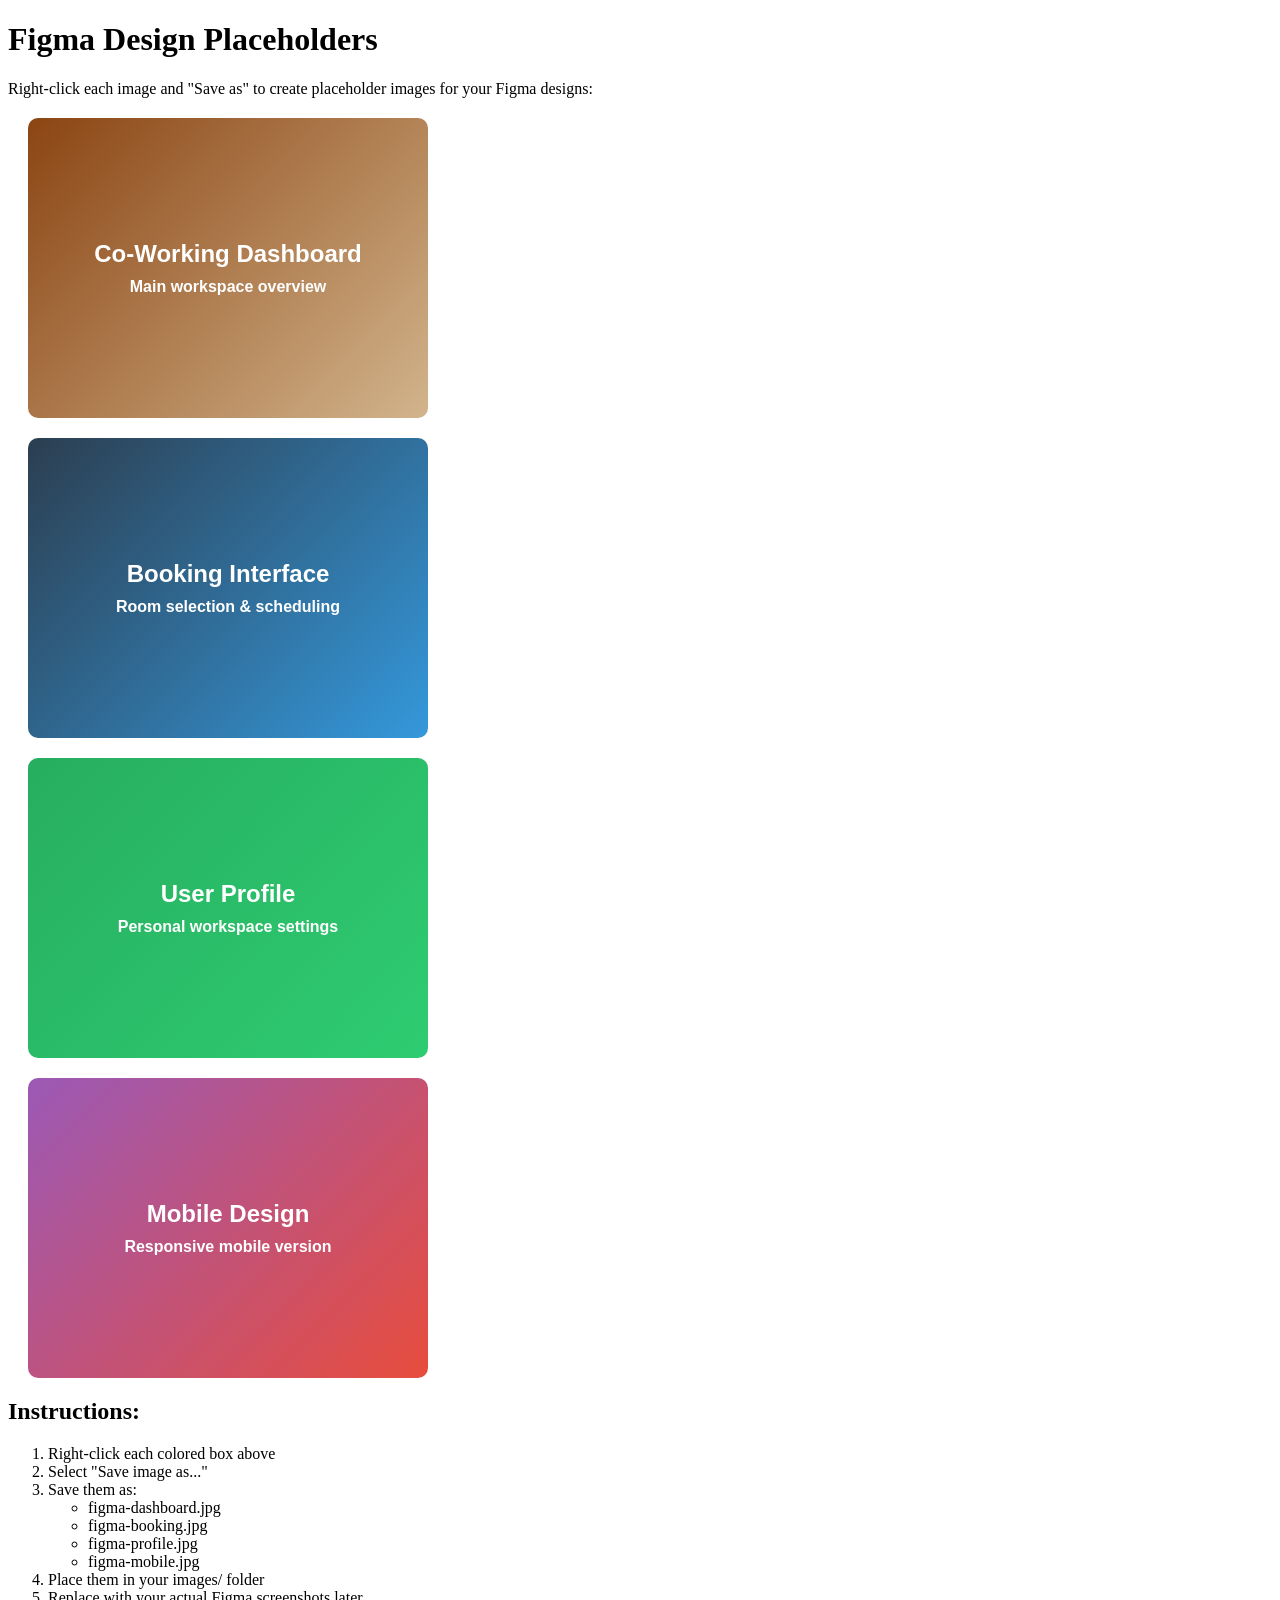
<file: create-figma-placeholders.html>
<!DOCTYPE html>
<html>
<head>
    <title>Create Figma Placeholder Images</title>
    <style>
        .placeholder {
            width: 400px;
            height: 300px;
            display: flex;
            align-items: center;
            justify-content: center;
            color: white;
            font-family: Arial, sans-serif;
            font-size: 24px;
            font-weight: bold;
            text-align: center;
            margin: 20px;
            border-radius: 10px;
        }
        .dashboard { background: linear-gradient(135deg, #8b4513, #d2b48c); }
        .booking { background: linear-gradient(135deg, #2c3e50, #3498db); }
        .profile { background: linear-gradient(135deg, #27ae60, #2ecc71); }
        .mobile { background: linear-gradient(135deg, #9b59b6, #e74c3c); }
    </style>
</head>
<body>
    <h1>Figma Design Placeholders</h1>
    <p>Right-click each image and "Save as" to create placeholder images for your Figma designs:</p>
    
    <div class="placeholder dashboard">
        <div>
            <div>Co-Working Dashboard</div>
            <div style="font-size: 16px; margin-top: 10px;">Main workspace overview</div>
        </div>
    </div>
    
    <div class="placeholder booking">
        <div>
            <div>Booking Interface</div>
            <div style="font-size: 16px; margin-top: 10px;">Room selection & scheduling</div>
        </div>
    </div>
    
    <div class="placeholder profile">
        <div>
            <div>User Profile</div>
            <div style="font-size: 16px; margin-top: 10px;">Personal workspace settings</div>
        </div>
    </div>
    
    <div class="placeholder mobile">
        <div>
            <div>Mobile Design</div>
            <div style="font-size: 16px; margin-top: 10px;">Responsive mobile version</div>
        </div>
    </div>
    
    <h2>Instructions:</h2>
    <ol>
        <li>Right-click each colored box above</li>
        <li>Select "Save image as..."</li>
        <li>Save them as:
            <ul>
                <li>figma-dashboard.jpg</li>
                <li>figma-booking.jpg</li>
                <li>figma-profile.jpg</li>
                <li>figma-mobile.jpg</li>
            </ul>
        </li>
        <li>Place them in your images/ folder</li>
        <li>Replace with your actual Figma screenshots later</li>
    </ol>
</body>
</html>
</file>
